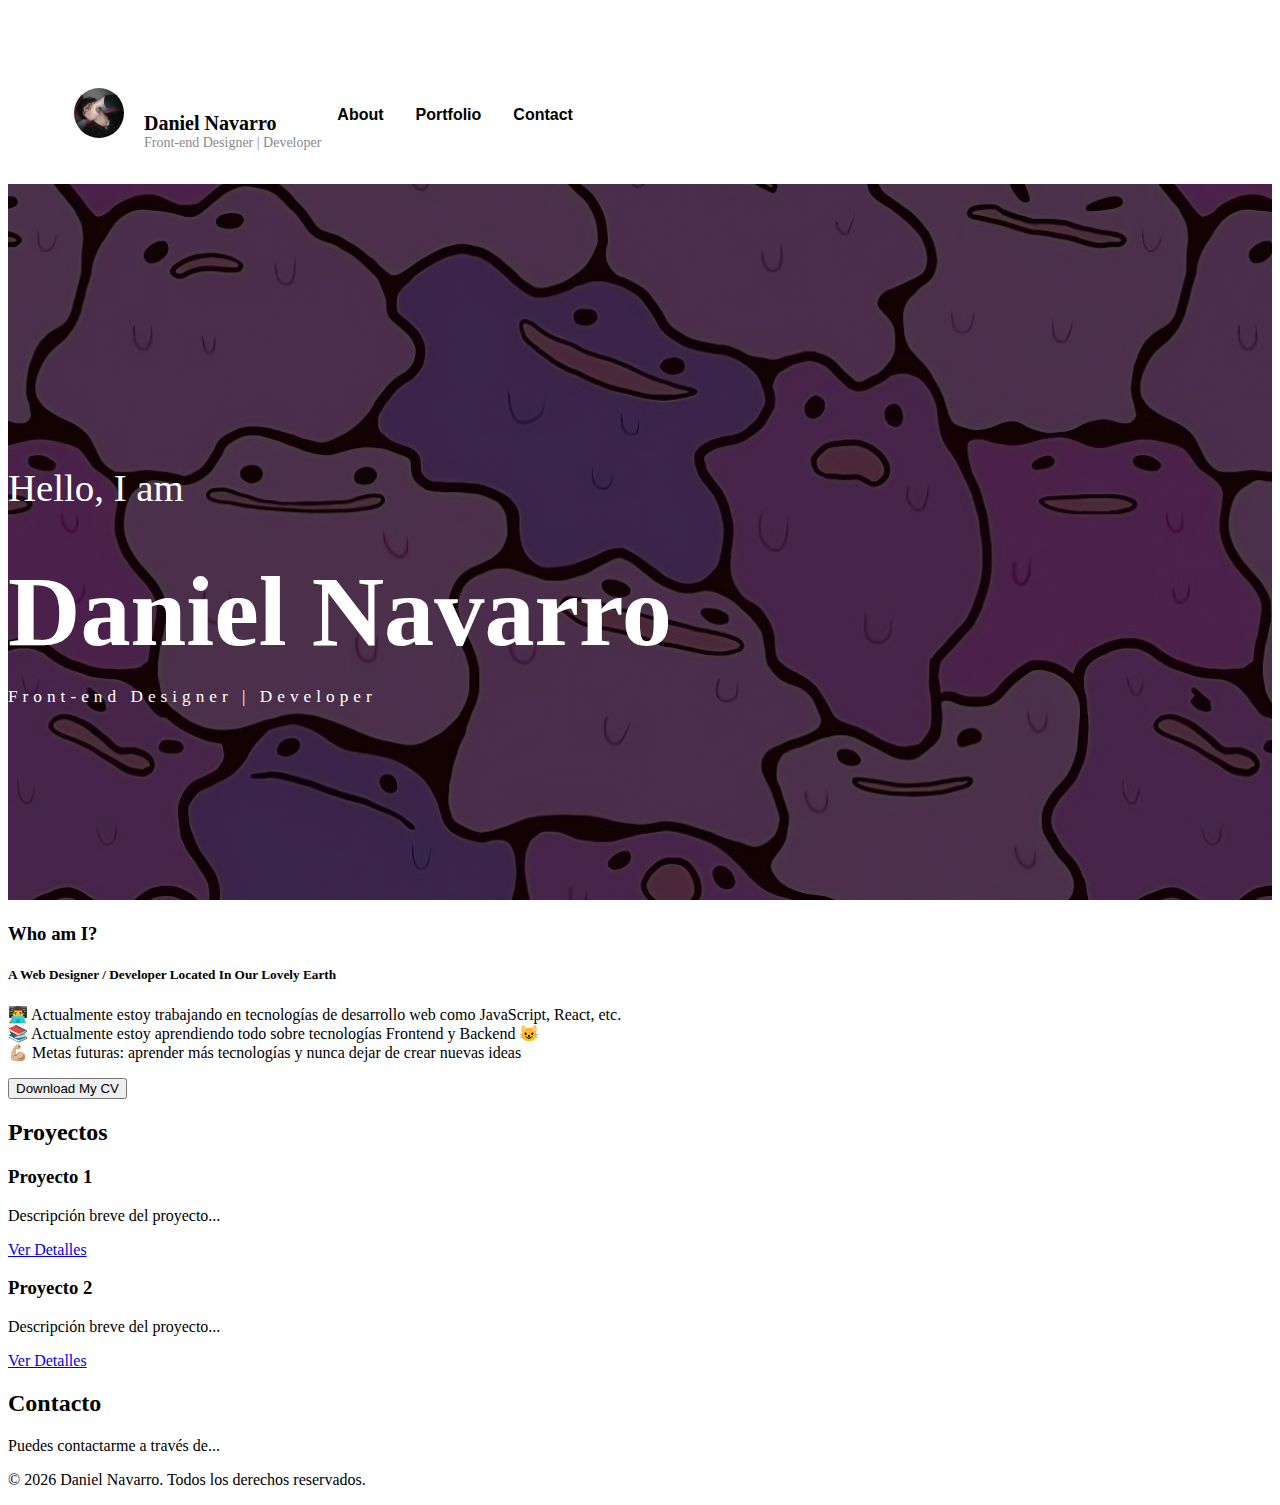
<file: html/index.html>
<!DOCTYPE html>
<html lang="en">
<head>
    <meta charset="UTF-8">
    <meta name="viewport" content="width=device-width, initial-scale=1.0">
    <link rel="stylesheet" href="assets/css/styles.css">
    <title>Daniel Navarro - Portafolio</title>
</head>
<body>

    <nav class="navbar sticky-top navbar-expand-lg navbar-light bg-white">
        <div class="container">
            <button class="navbar-toggler ml-auto" type="button" data-toggle="collapse" data-target="#navbarSupportedContent" aria-controls="navbarSupportedContent" aria-expanded="false" aria-label="Toggle navigation">
                <span class="navbar-toggler-icon"></span>
            </button>
            <div class="collapse mt-sm-20 navbar-collapse" id="navbarSupportedContent">
                <ul class="navbar-nav mx-auto">
                    <li class="nav-item">
                        <img src="assets/imgs/avatar.jpg" alt="" class="brand-img">
                    </li>
                        <li class="nav-item brand-txt">
                        <h5 class="brand-title">Daniel Navarro</h5>
                        <div class="brand-subtitle">Front-end Designer | Developer</div>
                    </li>
                    <li class="nav-item">
                        <a href="#about" class="nav-link">About</a>
                    </li>
                    <li class="nav-item">
                        <a href="#portfolio" class="nav-link">Portfolio</a>
                    </li>
                    <li class="nav-item last-item">
                        <a href="#contact" class="nav-link">Contact</a>
                    </li>
                </ul>
            </div>
        </div>
    </nav>

    <header class="header">
        <div class="container">
            <div class="header-content">
                <h4 class="header-subtitle">Hello, I am</h4>
                <h1 class="header-title">Daniel Navarro</h1>
                <h6 class="header-mono">Front-end Designer | Developer</h6>
            </div>
        </div>
    </header>

    <section id="about">
    <div class="container">
        <div class="row about-section">
            <div class="col-lg-4 about-card">
                <h3 class="font-weight-light">Who am I?</h3>
                <span class="line mb-5"></span>
                <h5 class="mb-3">A Web Designer / Developer Located In Our Lovely Earth</h5>
                <p class="mt-20">
                    👨‍💻 Actualmente estoy trabajando en tecnologías de desarrollo web como JavaScript, React, etc.
                    <br>
                    📚 Actualmente estoy aprendiendo todo sobre tecnologías Frontend y Backend 😺
                    <br>
                    💪🏼 Metas futuras: aprender más tecnologías y nunca dejar de crear nuevas ideas
                </p>
                <button class="btn btn-outline-danger"><i class="icon-down-circled2"></i>Download My CV</button>
            </div>
            <!-- Aquí podrías agregar más columnas con información adicional si lo deseas -->
        </div>
    </div>
</section>
    

    <section id="projects">
        <h2>Proyectos</h2>
        <div class="project">
            <h3>Proyecto 1</h3>
            <p>Descripción breve del proyecto...</p>
            <a href="#">Ver Detalles</a>
        </div>
        <div class="project">
            <h3>Proyecto 2</h3>
            <p>Descripción breve del proyecto...</p>
            <a href="#">Ver Detalles</a>
        </div>
        <!-- Agrega más proyectos aquí -->
    </section>

    <section id="contact">
        <h2>Contacto</h2>
        <p>Puedes contactarme a través de...</p>
    </section>

    <footer>
        <p>&copy; <span id="current-year"></span> Daniel Navarro. Todos los derechos reservados.</p>
    </footer>

    <script>
        // Actualizar el año actual en el pie de página
        document.getElementById("current-year").textContent = new Date().getFullYear();
    </script>
</body>
</html>
</file>
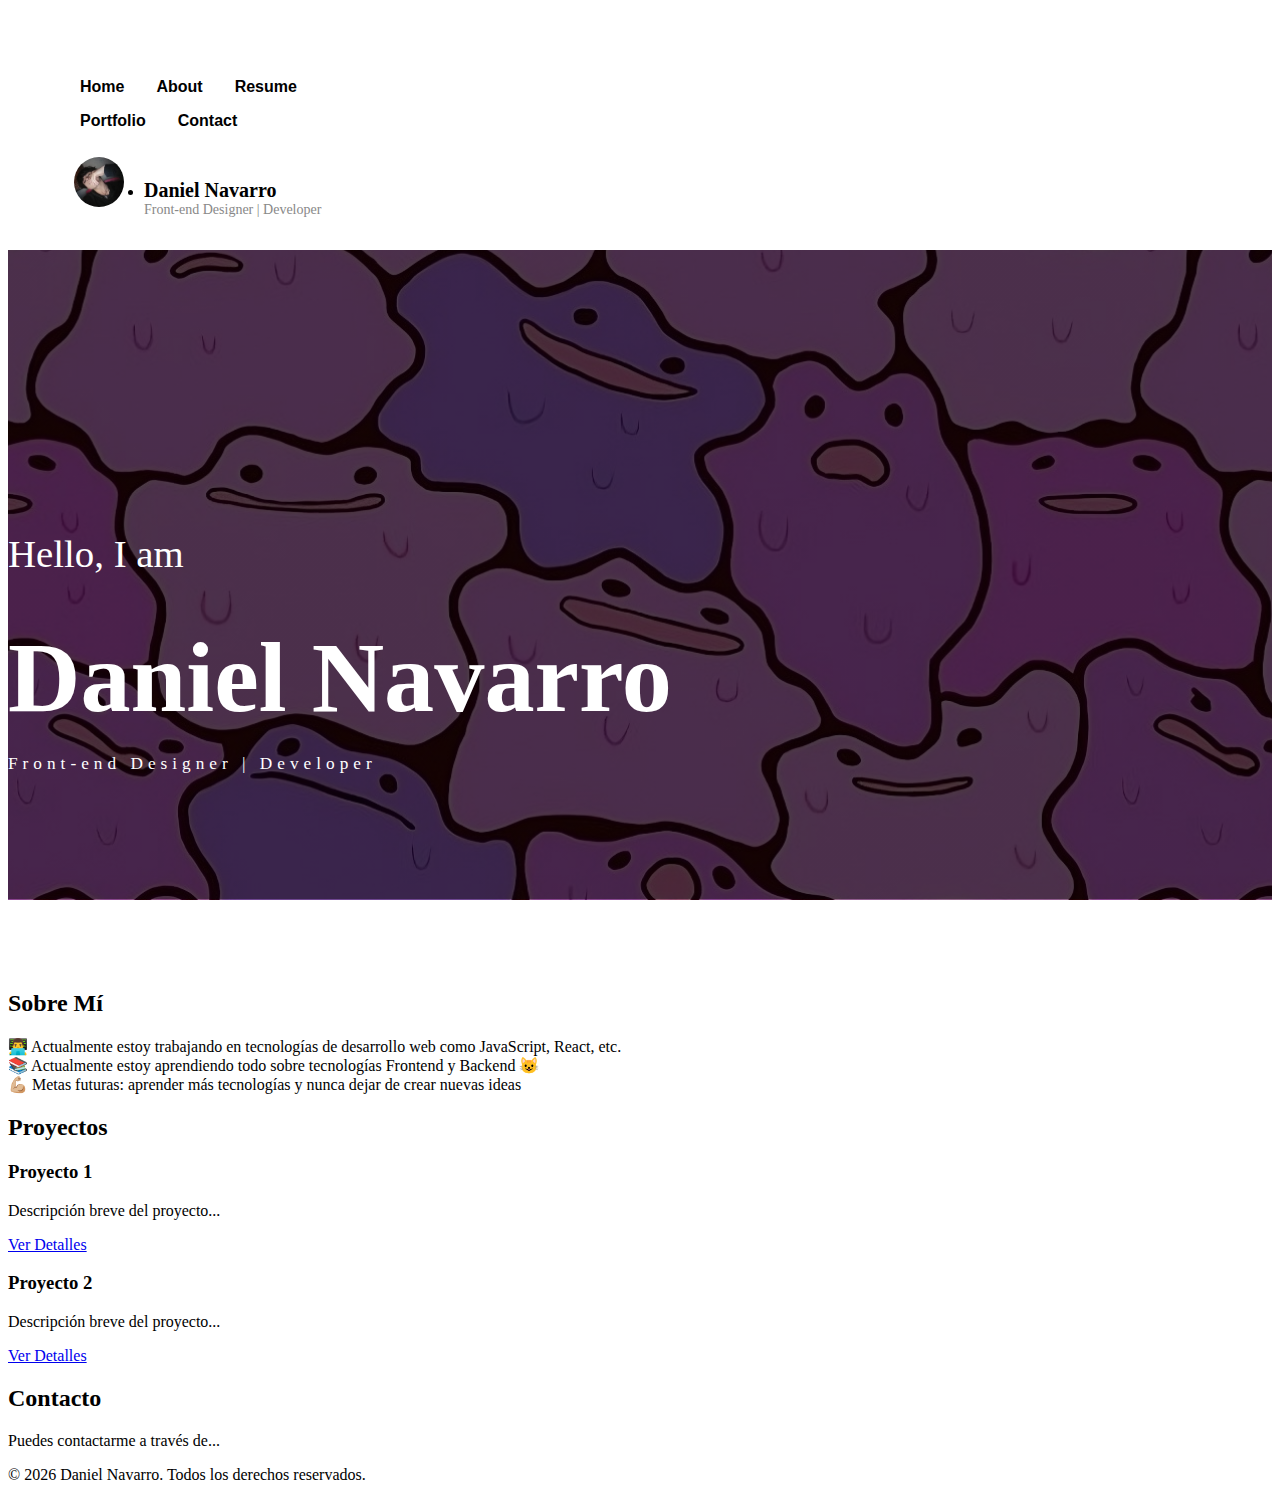
<file: html/Portafolio.html>
<!DOCTYPE html>
<html lang="en">
<head>
    <meta charset="UTF-8">
    <meta name="viewport" content="width=device-width, initial-scale=1.0">
    <link rel="stylesheet" href="assets/css/styles.css">
    <title>Daniel Navarro - Portafolio</title>
</head>
<body>
    <nav class="navbar sticky-top navbar-expand-lg navbar-light bg-white">
        <div class="container">
            <button class="navbar-toggler ml-auto" type="button" data-toggle="collapse" data-target="#navbarSupportedContent" aria-controls="navbarSupportedContent" aria-expanded="false" aria-label="Toggle navigation">
                <span class="navbar-toggler-icon"></span>
            </button>
            <div class="collapse mt-sm-20 navbar-collapse" id="navbarSupportedContent">
                <ul class="navbar-nav mr-auto">
                    <li class="nav-item">
                        <a href="#home" class="nav-link">Home</a>
                    </li>
                    <li class="nav-item">
                        <a href="#about" class="nav-link">About</a>
                    </li>
                    <li class="nav-item">
                        <a href="#resume" class="nav-link">Resume</a>
                    </li>
                </ul>
                <ul class="navbar-nav ml-auto">
                    <li class="nav-item">
                        <a href="#portfolio" class="nav-link">Portfolio</a>
                    </li>
                    <li class="nav-item last-item">
                        <a href="#contact" class="nav-link">Contact</a>
                    </li>
                </ul>
                <ul class="navbar-nav brand">
                    <img src="assets/imgs/avatar.jpg" alt="" class="brand-img">
                    <li class="brand-txt">
                        <h5 class="brand-title">Daniel Navarro</h5>
                        <div class="brand-subtitle">Front-end Designer | Developer</div>
                    </li>
                </ul>
            </div>
        </div>
    </nav>
    
    <header class="header">
        <div class="container">
            <div class="header-content">
                <h4 class="header-subtitle">Hello, I am</h4>
                <h1 class="header-title">Daniel Navarro</h1>
                <h6 class="header-mono">Front-end Designer | Developer</h6>
            </div>
        </div>
    </header>
    
    <div class="container">
        <div id="about" class="row about-section">
            <section id="about">
                <h2>Sobre Mí</h2>
                <p>
                    👨‍💻 Actualmente estoy trabajando en tecnologías de desarrollo web como JavaScript, React, etc.
                    <br>
                    📚 Actualmente estoy aprendiendo todo sobre tecnologías Frontend y Backend 😺
                    <br>
                    💪🏼 Metas futuras: aprender más tecnologías y nunca dejar de crear nuevas ideas
                </p>
            </section>
        </div>
    </div>
    

    <section id="projects">
        <h2>Proyectos</h2>
        <div class="project">
            <h3>Proyecto 1</h3>
            <p>Descripción breve del proyecto...</p>
            <a href="#">Ver Detalles</a>
        </div>
        <div class="project">
            <h3>Proyecto 2</h3>
            <p>Descripción breve del proyecto...</p>
            <a href="#">Ver Detalles</a>
        </div>
        <!-- Agrega más proyectos aquí -->
    </section>

    <section id="contact">
        <h2>Contacto</h2>
        <p>Puedes contactarme a través de...</p>
    </section>

    <footer>
        <p>&copy; <span id="current-year"></span> Daniel Navarro. Todos los derechos reservados.</p>
    </footer>

    <script>
        // Actualizar el año actual en el pie de página
        document.getElementById("current-year").textContent = new Date().getFullYear();
    </script>
</body>
</html>
</file>
<file: html/assets/css/styles.css>
/* Estilos del header */
.header {
    position: relative;
    height: 80vh;
    min-height: 600px;
    background-image: linear-gradient(to top, rgba(0, 0, 0, .7), rgba(0, 0, 0, .7)), url(../imgs/Cabeza.jpeg);
    background-size: cover;
    background-position: center;
    background-repeat: no-repeat;
    background-attachment: fixed;
    color: white;
}

.header .container {
    position: relative;
    height: 100%;
}

.header-content {
    width: 100%;
    position: absolute;
    left: 0;
    top: 55%;
    transform: translateY(-50%);
    color: white;
}

.header-subtitle {
    font-weight: 200;
    font-size: calc(20px + (45 - 20) * ((100vw - 300px) / (1600 - 300)));
}

.header-title {
    font-size: calc(40px + (120 - 40) * ((100vw - 300px) / (1600 - 300)));
    font-weight: bold;
    line-height: 0.7;
    margin-bottom: 25px;
    color: inherit;
}

.header-mono {
    letter-spacing: 5px;
    font-weight: 500;
    font-size: calc(12px + (19 - 12) * ((100vw - 300px) / (1600 - 300)));
    margin-bottom: 40px;
}

/* Estilos de la barra de navegación */
.navbar {
    position: sticky;
    top: 0;
    z-index: 100;
    display: flex;
    align-items: center;
    justify-content: space-between;
    padding: 1rem;
    background-color: rgb(255, 255, 255);
}

.navbar-toggler {
    padding: 0.25rem 0.5rem;
    font-size: 1.25rem;
    line-height: 1;
    background-color: transparent;
    border: none;
}

.navbar-toggler-icon {
    display: inline-block;
    width: 1.5em;
    height: 1.5em;
    vertical-align: middle;
    content: "";
    background: no-repeat center center;
    background-size: 100% 100%;
}

.navbar-nav {
    display: flex;
    align-items: center;
}

.nav-link {
    font-weight: bold;
    font-family: "Dosis", "Open Sans", sans-serif;
    padding: 0.5rem 1rem;
    color: black;
    text-decoration: none;
}

.navbar-nav .nav-item::marker {
    content: none;
}


.brand {
    margin-left: auto;
    display: flex;
    align-items: center;
}

.brand-img {
    width: 50px;
    height: 50px;
    border: 10px solid white;
    border-radius: 50%;
    margin-right: 10px;
}

.brand-title {
    font-size: 1.25rem;
    font-weight: bold;
    margin-bottom: 0;
}

.brand-subtitle {
    font-size: 0.875rem;
    color: #888;
}
</file>
